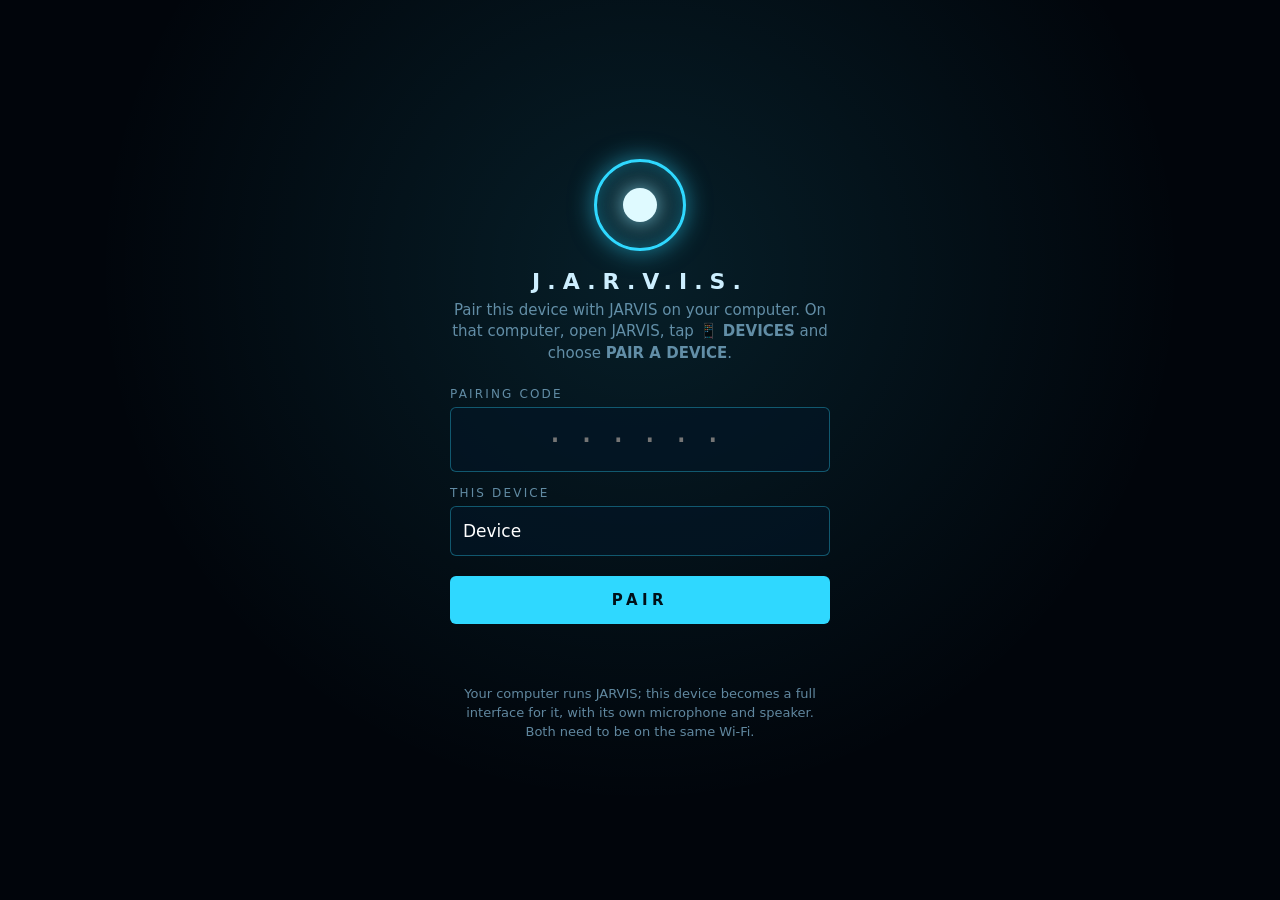
<file: ui/pair.html>
<!doctype html>
<html lang="en">
<head>
<meta charset="utf-8">
<meta name="viewport" content="width=device-width, initial-scale=1, viewport-fit=cover">
<meta name="theme-color" content="#01050b">
<meta name="apple-mobile-web-app-capable" content="yes">
<meta name="apple-mobile-web-app-status-bar-style" content="black-translucent">
<meta name="apple-mobile-web-app-title" content="JARVIS">
<link rel="manifest" href="/manifest.webmanifest">
<link rel="apple-touch-icon" href="/icon.png">
<title>Pair with JARVIS</title>
<style>
  :root { --c: #2fd8ff; --ink: #cdefff; --dim: rgba(160, 220, 255, .6); --bg: #01050b; --bad: #ff5a6a; }
  * { box-sizing: border-box; }
  html, body { margin: 0; min-height: 100%; background: var(--bg); color: var(--ink);
    font-family: "Rajdhani", system-ui, -apple-system, "Segoe UI", sans-serif; }
  body { display: grid; place-items: center; min-height: 100dvh; padding: 24px 16px;
    background: radial-gradient(ellipse at 50% 30%, rgba(47, 216, 255, .12), transparent 60%), var(--bg); }
  main { width: 100%; max-width: 380px; text-align: center; }
  .ring { width: 92px; height: 92px; margin: 0 auto 18px; border-radius: 50%; border: 3px solid var(--c);
    box-shadow: 0 0 24px rgba(47, 216, 255, .55), inset 0 0 22px rgba(47, 216, 255, .4); display: grid; place-items: center; }
  .ring i { width: 34px; height: 34px; border-radius: 50%; background: #dffaff; box-shadow: 0 0 26px #8eeaff; }
  h1 { font-family: "Orbitron", system-ui, sans-serif; letter-spacing: .32em; font-size: 22px; margin: 0 0 6px; font-weight: 700; }
  p { color: var(--dim); line-height: 1.45; margin: 0 0 22px; font-size: 15px; }
  label { display: block; text-align: left; font-size: 12px; letter-spacing: .18em; color: var(--dim); margin: 14px 0 6px; }
  input { width: 100%; padding: 14px 12px; font: inherit; font-size: 17px; color: #fff; background: rgba(4, 22, 38, .7);
    border: 1px solid rgba(47, 216, 255, .35); border-radius: 6px; outline: none; }
  input:focus { border-color: var(--c); box-shadow: 0 0 0 3px rgba(47, 216, 255, .18); }
  #code { font-family: ui-monospace, "SF Mono", Menlo, Consolas, monospace; font-size: 30px; letter-spacing: .45em;
    text-align: center; padding-left: .45em; }
  button { width: 100%; margin-top: 20px; padding: 15px; font: inherit; font-size: 15px; font-weight: 700; letter-spacing: .3em;
    color: #001018; background: var(--c); border: 0; border-radius: 6px; cursor: pointer; }
  button:disabled { opacity: .5; }
  #msg { min-height: 1.4em; margin-top: 14px; font-size: 15px; }
  #msg.bad { color: var(--bad); }
  small { display: block; margin-top: 26px; color: var(--dim); font-size: 13px; line-height: 1.45; }
</style>
</head>
<body>
<main>
  <div class="ring"><i></i></div>
  <h1>J.A.R.V.I.S.</h1>
  <p>Pair this device with JARVIS on your computer. On that computer, open JARVIS, tap <b>📱 DEVICES</b> and choose <b>PAIR A DEVICE</b>.</p>
  <form id="f">
    <label for="code">PAIRING CODE</label>
    <input id="code" inputmode="numeric" autocomplete="one-time-code" pattern="[0-9]{6}" maxlength="6" required placeholder="······">
    <label for="name">THIS DEVICE</label>
    <input id="name" maxlength="40" required>
    <button id="go">PAIR</button>
    <div id="msg" role="status"></div>
  </form>
  <small>Your computer runs JARVIS; this device becomes a full interface for it, with its own microphone and speaker.
    Both need to be on the same Wi-Fi.</small>
</main>
<script>
  const ua = navigator.userAgent;
  const guess = /iPad/.test(ua) || (/Macintosh/.test(ua) && navigator.maxTouchPoints > 1) ? "iPad"
    : /iPhone/.test(ua) ? "iPhone" : /Android/.test(ua) ? (/Mobile/.test(ua) ? "Android phone" : "Android tablet")
    : /Windows/.test(ua) ? "Windows PC" : /Macintosh/.test(ua) ? (navigator.maxTouchPoints > 1 ? "iPad" : "Mac") : "Device";
  const $ = id => document.getElementById(id);
  $("name").value = guess;
  const fromLink = (location.hash.match(/code=(\d{6})/) || [])[1];  // from the QR code
  if (fromLink) { $("code").value = fromLink; history.replaceState(null, "", "/pair"); }
  async function pair(e) {
    e?.preventDefault();
    $("go").disabled = true; $("msg").className = ""; $("msg").textContent = "Pairing…";
    try {
      const r = await fetch("/pair", { method: "POST", headers: { "Content-Type": "application/json" },
        body: JSON.stringify({ code: $("code").value, name: $("name").value }) });
      const j = await r.json();
      if (!j.ok) throw new Error(j.error || "Pairing failed.");
      $("msg").textContent = "Paired. Opening JARVIS…";
      location.replace("/");
    } catch (err) {
      $("msg").className = "bad"; $("msg").textContent = err.message; $("go").disabled = false;
    }
  }
  $("f").addEventListener("submit", pair);
  if (fromLink) pair();
</script>
</body>
</html>
</file>
